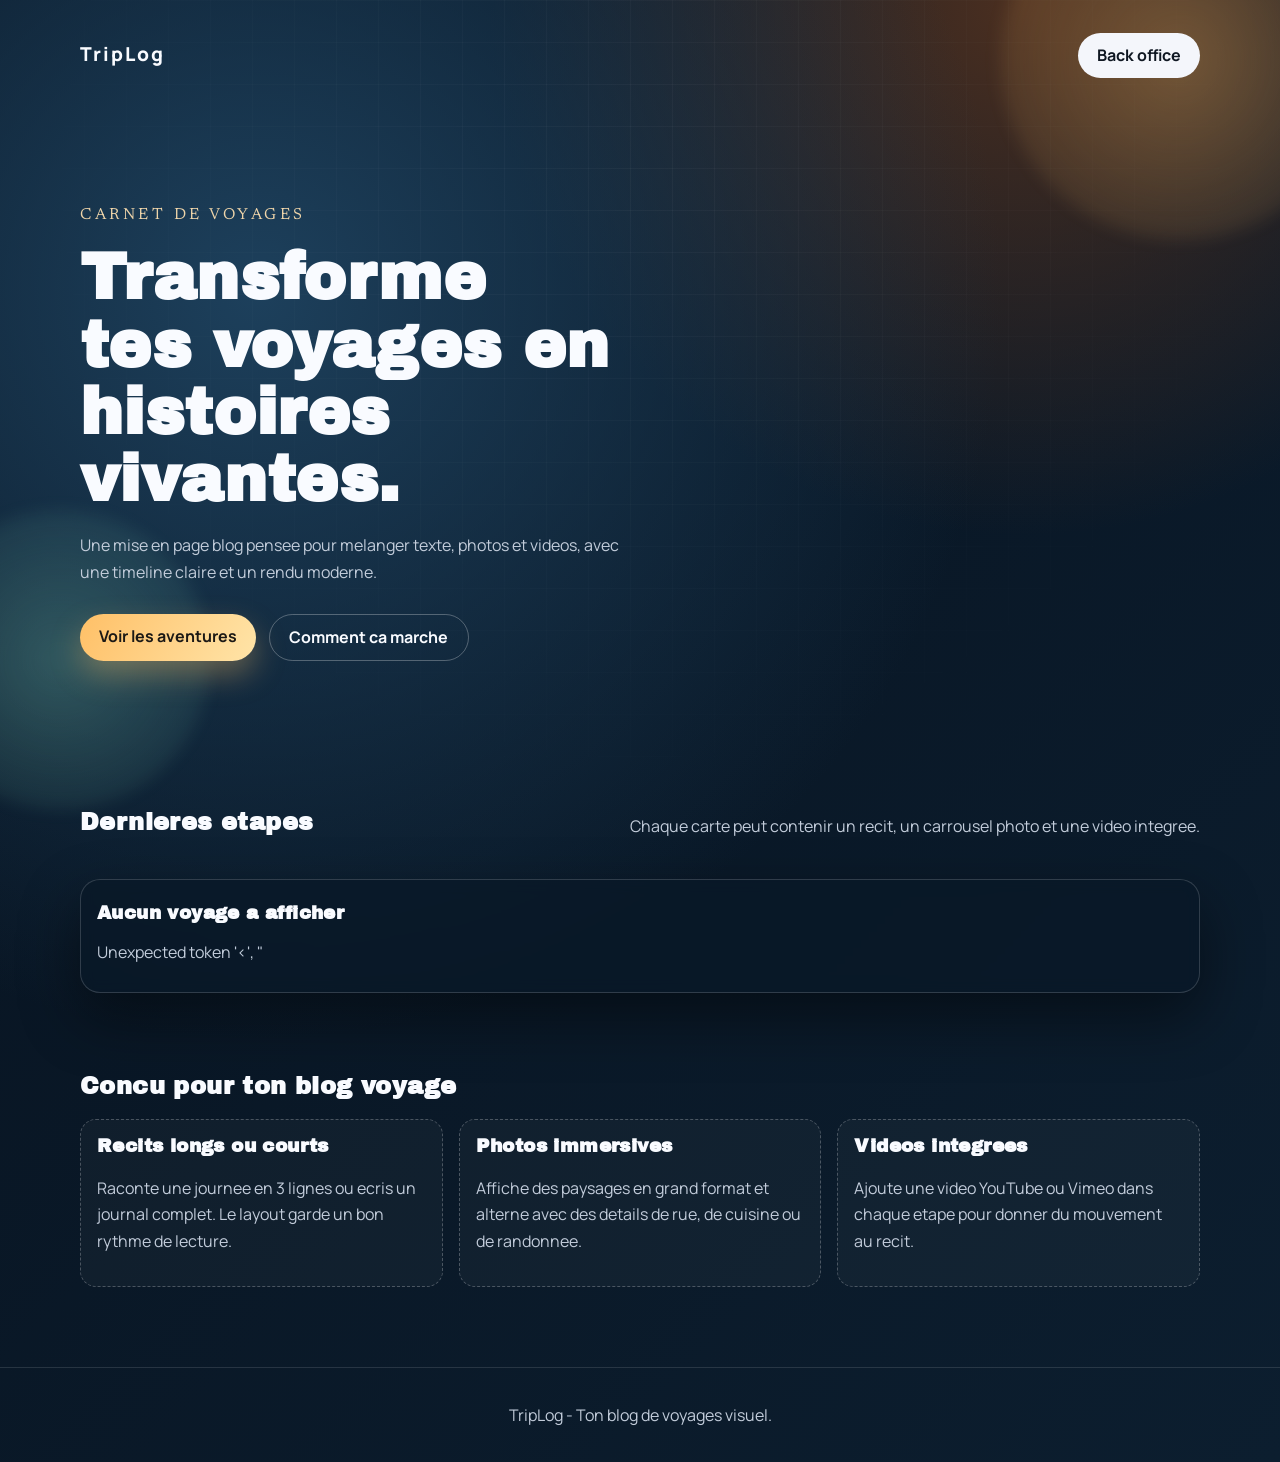
<file: index.html>
<!DOCTYPE html>
<html lang="fr">
  <head>
    <meta charset="UTF-8" />
    <meta name="viewport" content="width=device-width, initial-scale=1.0" />
    <title>TripLog - Carnet de Voyages</title>
    <meta
      name="description"
      content="TripLog: un blog visuel pour raconter vos voyages avec photos, videos et recits."
    />
    <link rel="preconnect" href="https://fonts.googleapis.com" />
    <link rel="preconnect" href="https://fonts.gstatic.com" crossorigin />
    <link
      href="https://fonts.googleapis.com/css2?family=Archivo+Black&family=Manrope:wght@400;500;700;800&family=Newsreader:opsz,wght@6..72,400;6..72,700&display=swap"
      rel="stylesheet"
    />
    <link rel="stylesheet" href="styles.css" />
  </head>
  <body>
    <div class="bg-orb orb-a"></div>
    <div class="bg-orb orb-b"></div>
    <div class="grid-overlay"></div>

    <header class="hero">
      <nav class="topbar container">
        <p class="brand">TripLog</p>
        <a class="btn btn-light" href="admin.html">Back office</a>
      </nav>

      <section class="hero-content container reveal">
        <p class="kicker">CARNET DE VOYAGES</p>
        <h1>Transforme tes voyages en histoires vivantes.</h1>
        <p class="hero-text">
          Une mise en page blog pensee pour melanger texte, photos et videos, avec une timeline claire
          et un rendu moderne.
        </p>
        <div class="hero-actions">
          <a class="btn btn-primary" href="#timeline">Voir les aventures</a>
          <a class="btn btn-ghost" href="#about">Comment ca marche</a>
        </div>
      </section>
    </header>

    <main>
      <section id="timeline" class="container timeline-section">
        <div class="section-head reveal">
          <h2>Dernieres etapes</h2>
          <p>Chaque carte peut contenir un recit, un carrousel photo et une video integree.</p>
        </div>

        <div id="postGrid" class="post-grid"></div>
      </section>

      <section id="about" class="container about reveal">
        <h2>Concu pour ton blog voyage</h2>
        <div class="about-cards">
          <article>
            <h3>Recits longs ou courts</h3>
            <p>
              Raconte une journee en 3 lignes ou ecris un journal complet. Le layout garde un bon rythme
              de lecture.
            </p>
          </article>
          <article>
            <h3>Photos immersives</h3>
            <p>
              Affiche des paysages en grand format et alterne avec des details de rue, de cuisine ou de
              randonnee.
            </p>
          </article>
          <article>
            <h3>Videos integrees</h3>
            <p>
              Ajoute une video YouTube ou Vimeo dans chaque etape pour donner du mouvement au recit.
            </p>
          </article>
        </div>
      </section>
    </main>

    <footer class="footer">
      <p>TripLog - Ton blog de voyages visuel.</p>
    </footer>

    <script src="store.js"></script>
    <script src="app.js"></script>
  </body>
</html>
</file>
<file: styles.css>
:root {
  --bg-ink: #07121f;
  --bg-deep: #0c1e2f;
  --sand: #efd5aa;
  --mint: #96f2cf;
  --sun: #ffc067;
  --text-main: #f9fbff;
  --text-soft: #c2ccda;
  --card-bg: rgba(9, 24, 39, 0.72);
  --card-border: rgba(255, 255, 255, 0.16);
  --shadow-lg: 0 24px 60px rgba(0, 0, 0, 0.45);
}

* {
  box-sizing: border-box;
}

html,
body {
  margin: 0;
  padding: 0;
}

body {
  font-family: "Manrope", sans-serif;
  color: var(--text-main);
  background: radial-gradient(circle at 20% 20%, #1d405c, transparent 48%),
    radial-gradient(circle at 80% 0%, #4b2f20, transparent 30%),
    linear-gradient(135deg, var(--bg-ink), var(--bg-deep));
  min-height: 100vh;
  overflow-x: hidden;
}

h1,
h2,
h3 {
  font-family: "Archivo Black", sans-serif;
  letter-spacing: 0.4px;
  margin-top: 0;
}

p {
  line-height: 1.65;
}

.container {
  width: min(1120px, 92vw);
  margin: 0 auto;
}

.bg-orb {
  position: fixed;
  border-radius: 50%;
  filter: blur(8px);
  pointer-events: none;
  z-index: -1;
}

.orb-a {
  width: 360px;
  height: 360px;
  background: radial-gradient(circle, rgba(255, 192, 103, 0.3), rgba(255, 192, 103, 0));
  top: -120px;
  right: -80px;
  animation: floatA 12s ease-in-out infinite;
}

.orb-b {
  width: 300px;
  height: 300px;
  background: radial-gradient(circle, rgba(150, 242, 207, 0.24), rgba(150, 242, 207, 0));
  bottom: 10%;
  left: -90px;
  animation: floatB 14s ease-in-out infinite;
}

.grid-overlay {
  position: fixed;
  inset: 0;
  pointer-events: none;
  background-image: linear-gradient(rgba(255, 255, 255, 0.035) 1px, transparent 1px),
    linear-gradient(90deg, rgba(255, 255, 255, 0.035) 1px, transparent 1px);
  background-size: 42px 42px;
  mask-image: radial-gradient(circle at 50% 20%, black, transparent 72%);
  z-index: -1;
}

.hero {
  padding-bottom: 3.5rem;
}

.topbar {
  display: flex;
  justify-content: space-between;
  align-items: center;
  padding-top: 1.25rem;
}

.brand {
  font-size: 1.2rem;
  font-weight: 800;
  letter-spacing: 0.1em;
}

.hero-content {
  padding: 6rem 0 2.5rem;
}

.kicker {
  font-family: "Newsreader", serif;
  text-transform: uppercase;
  letter-spacing: 0.22em;
  color: var(--sand);
  margin-bottom: 1rem;
}

.hero h1 {
  font-size: clamp(2.2rem, 5vw, 4.35rem);
  line-height: 1.05;
  margin-bottom: 1.2rem;
  max-width: 12.5ch;
}

.hero-text {
  max-width: 55ch;
  color: var(--text-soft);
  margin-bottom: 1.8rem;
}

.hero-actions {
  display: flex;
  gap: 0.8rem;
  flex-wrap: wrap;
}

.btn {
  border: 0;
  border-radius: 999px;
  padding: 0.72rem 1.2rem;
  font-weight: 700;
  text-decoration: none;
  cursor: pointer;
  transition: transform 0.22s ease, box-shadow 0.22s ease, background-color 0.22s ease;
}

.btn:hover {
  transform: translateY(-2px);
}

.btn-primary {
  color: #1c1915;
  background: linear-gradient(120deg, var(--sun), #ffe4a8);
  box-shadow: 0 14px 30px rgba(255, 192, 103, 0.34);
}

.btn-light {
  color: #0f1722;
  background: #f4f6fb;
}

.btn-ghost {
  color: var(--text-main);
  background: transparent;
  border: 1px solid rgba(255, 255, 255, 0.28);
}

.section-head {
  display: flex;
  justify-content: space-between;
  gap: 1rem;
  align-items: end;
  margin-bottom: 1.5rem;
}

.section-head p {
  max-width: 58ch;
  color: var(--text-soft);
}

.timeline-section {
  padding-block: 2.5rem;
}

.post-grid {
  display: grid;
  grid-template-columns: repeat(auto-fit, minmax(280px, 1fr));
  gap: 1.2rem;
}

.post-card {
  border: 1px solid var(--card-border);
  border-radius: 20px;
  background: var(--card-bg);
  overflow: hidden;
  box-shadow: var(--shadow-lg);
  backdrop-filter: blur(7px);
  transform: translateY(12px);
  opacity: 0;
  animation: slideIn 0.5s ease forwards;
}

.post-card img {
  width: 100%;
  height: 210px;
  object-fit: cover;
}

.image-placeholder {
  width: 100%;
  height: 210px;
  display: grid;
  place-items: center;
  color: rgba(249, 251, 255, 0.8);
  font-weight: 700;
  letter-spacing: 0.06em;
  text-transform: uppercase;
  background: linear-gradient(130deg, rgba(255, 255, 255, 0.06), rgba(255, 255, 255, 0.02));
}

.card-body {
  padding: 1rem;
}

.meta {
  color: var(--mint);
  font-weight: 700;
  letter-spacing: 0.04em;
  font-size: 0.8rem;
}

.card-body h3 {
  font-size: 1.15rem;
  margin-block: 0.4rem 0.6rem;
}

.card-body p {
  color: var(--text-soft);
  margin-bottom: 0.7rem;
}

.video-wrap {
  position: relative;
  width: 100%;
  padding-bottom: 56.25%;
  border-radius: 12px;
  overflow: hidden;
  margin-top: 0.75rem;
}

.video-wrap iframe {
  position: absolute;
  inset: 0;
  width: 100%;
  height: 100%;
  border: 0;
}

.about {
  padding: 2.5rem 0 5rem;
}

.about-cards {
  display: grid;
  grid-template-columns: repeat(auto-fit, minmax(240px, 1fr));
  gap: 1rem;
}

.about-cards article {
  border: 1px dashed rgba(255, 255, 255, 0.24);
  border-radius: 16px;
  padding: 1rem;
  background: rgba(255, 255, 255, 0.03);
}

.about-cards p {
  color: var(--text-soft);
}

.footer {
  border-top: 1px solid rgba(255, 255, 255, 0.12);
  padding: 1.1rem;
  text-align: center;
  color: var(--text-soft);
}

#postDialog {
  border: 1px solid rgba(255, 255, 255, 0.24);
  border-radius: 14px;
  width: min(560px, 92vw);
  background: #091a2a;
  color: var(--text-main);
  padding: 0;
}

#postDialog::backdrop {
  background: rgba(3, 8, 14, 0.72);
}

#postForm {
  display: grid;
  gap: 0.75rem;
  padding: 1rem;
}

label {
  display: grid;
  gap: 0.35rem;
  font-weight: 700;
  font-size: 0.88rem;
}

input,
textarea {
  border: 1px solid rgba(255, 255, 255, 0.2);
  border-radius: 10px;
  background: rgba(255, 255, 255, 0.08);
  color: var(--text-main);
  padding: 0.6rem 0.7rem;
  font: inherit;
}

textarea {
  resize: vertical;
}

menu {
  margin: 0;
  padding: 0.25rem 0 0;
  display: flex;
  justify-content: end;
  gap: 0.5rem;
}

.reveal {
  opacity: 0;
  transform: translateY(14px);
  transition: opacity 0.55s ease, transform 0.55s ease;
}

.reveal.in-view {
  opacity: 1;
  transform: translateY(0);
}

@keyframes floatA {
  0%,
  100% {
    transform: translateY(0);
  }
  50% {
    transform: translateY(12px);
  }
}

@keyframes floatB {
  0%,
  100% {
    transform: translateY(0);
  }
  50% {
    transform: translateY(-14px);
  }
}

@keyframes slideIn {
  to {
    opacity: 1;
    transform: translateY(0);
  }
}

@media (max-width: 720px) {
  .hero-content {
    padding-top: 4.2rem;
  }

  .section-head {
    flex-direction: column;
    align-items: start;
  }

  .topbar {
    gap: 0.7rem;
  }
}
</file>
